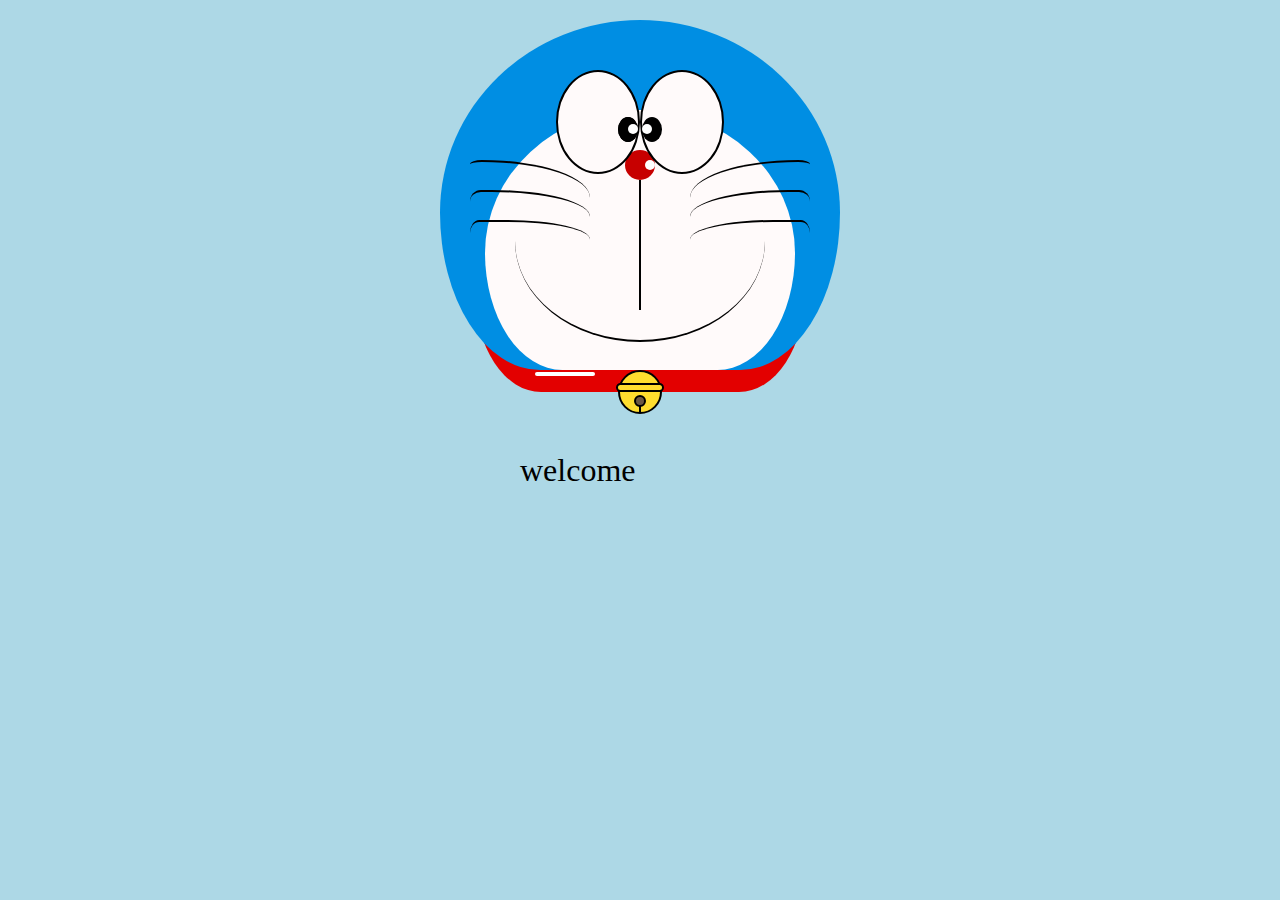
<file: index.html>
<!DOCTYPE html>
<html>
<head>
    <meta http-equiv="Content-Type" content="text/html; charset=utf-8"/>
    <!--网站图标-->
    <link rel="icon" href="home/icon/doraemon2.jpg" type="image/x-icon"/>
    <!--哆啦A梦样式-->
    <link rel="stylesheet" type="text/css" href="home/css/doraemon1.css">

    <title>哆啦A梦没有毛</title>
</head>

<body>
<!-- 哆啦A梦 -->
<div class="doa">
    <!-- 头 -->
    <div class="head">
        <div class="face">
            <div>
                <div>
                    <div></div>
                </div>
                <div>
                    <div></div>
                </div>
            </div>
            <div>
                <div>
                    <div></div>
                </div>
            </div>
        </div>
        <div class="nose">
            <div></div>
        </div>
        <div class="nose1"></div>
    </div>
    <!-- 嘴 -->
    <div class="mouth">
        <div></div>
        <div></div>
    </div>
    <!-- 脖 -->
    <div class="neck">
        <div></div>
        <div></div>
        <div></div>
        <div></div>
    </div>
    <!-- 胡须 -->
    <div class="beard">
        <div class="left">
            <div></div>
            <div></div>
            <div></div>
        </div>
        <div class="right">
            <div></div>
            <div></div>
            <div></div>
        </div>
        <span></span>
    </div>
</div>
<p style="font-size:xx-large;margin-left: 520px" >welcome</p>

</body>
</html>
</file>
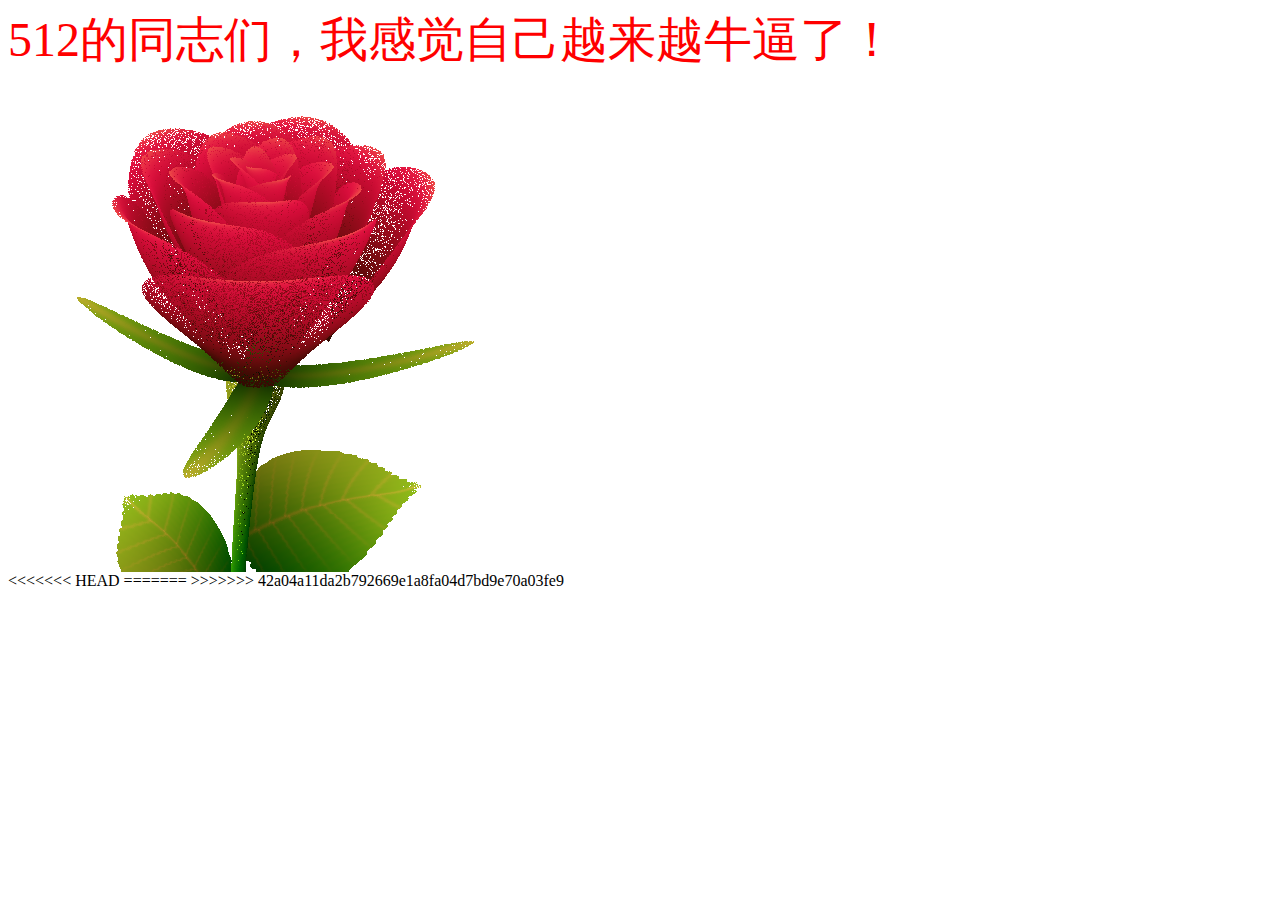
<file: 512.html>
<html><head>  
<title>512</title>  
<meta charset="utf-8" />   
</head>  
<body>
 <font size="18" color="red">512的同志们，我感觉自己越来越牛逼了！</font><br/>
<canvas id="c"></canvas>  
<script>  
var b = document.body;  
var c = document.getElementsByTagName('canvas')[0];  
var a = c.getContext('2d');  
document.body.clientWidth;   
</script>  
<script>  
with(m=Math)C=cos,S=sin,P=pow,R=random;c.width=c.height=f=500;h=-250;function p(a,b,c){if(c>60)return[S(a*7)*(13+5/(.2+P(b*4,4)))-S(b)*50,b*f+50,625+C(a*7)*(13+5/(.2+P(b*4,4)))+b*400,a*1-b/2,a];A=a*2-1;B=b*2-1;if(A*A+B*B<1){if(c>37){n=(j=c&1)?6:4;o=.5/(a+.01)+C(b*125)*3-a*300;w=b*h;return[o*C(n)+w*S(n)+j*610-390,o*S(n)-w*C(n)+550-j*350,1180+C(B+A)*99-j*300,.4-a*.1+P(1-B*B,-h*6)*.15-a*b*.4+C(a+b)/5+P(C((o*(a+1)+(B>0?w:-w))/25),30)*.1*(1-B*B),o/1e3+.7-o*w*3e-6]}if(c>32){c=c*1.16-.15;o=a*45-20;w=b*b*h;z=o*S(c)+w*C(c)+620;return[o*C(c)-w*S(c),28+C(B*.5)*99-b*b*b*60-z/2-h,z,(b*b*.3+P((1-(A*A)),7)*.15+.3)*b,b*.7]}o=A*(2-b)*(80-c*2);w=99-C(A)*120-C(b)*(-h-c*4.9)+C(P(1-b,7))*50+c*2;z=o*S(c)+w*C(c)+700;return[o*C(c)-w*S(c),B*99-C(P(b, 7))*50-c/3-z/1.35+450,z,(1-b/1.2)*.9+a*.1, P((1-b),20)/4+.05]}}setInterval('for(i=0;i<1e4;i++)if(s=p(R(),R(),i%46/.74)){z=s[2];x=~~(s[0]*f/z-h);y=~~(s[1]*f/z-h);if(!m[q=y*f+x]|m[q]>z)m[q]=z,a.fillStyle="rgb("+~(s[3]*h)+","+~(s[4]*h)+","+~(s[3]*s[3]*-80)+")",a.fillRect(x,y,1,1)}',0)  
</script>  
<br/>  

<<<<<<< HEAD
</body></html>  
=======
</body></html>  
>>>>>>> 42a04a11da2b792669e1a8fa04d7bd9e70a03fe9
</file>
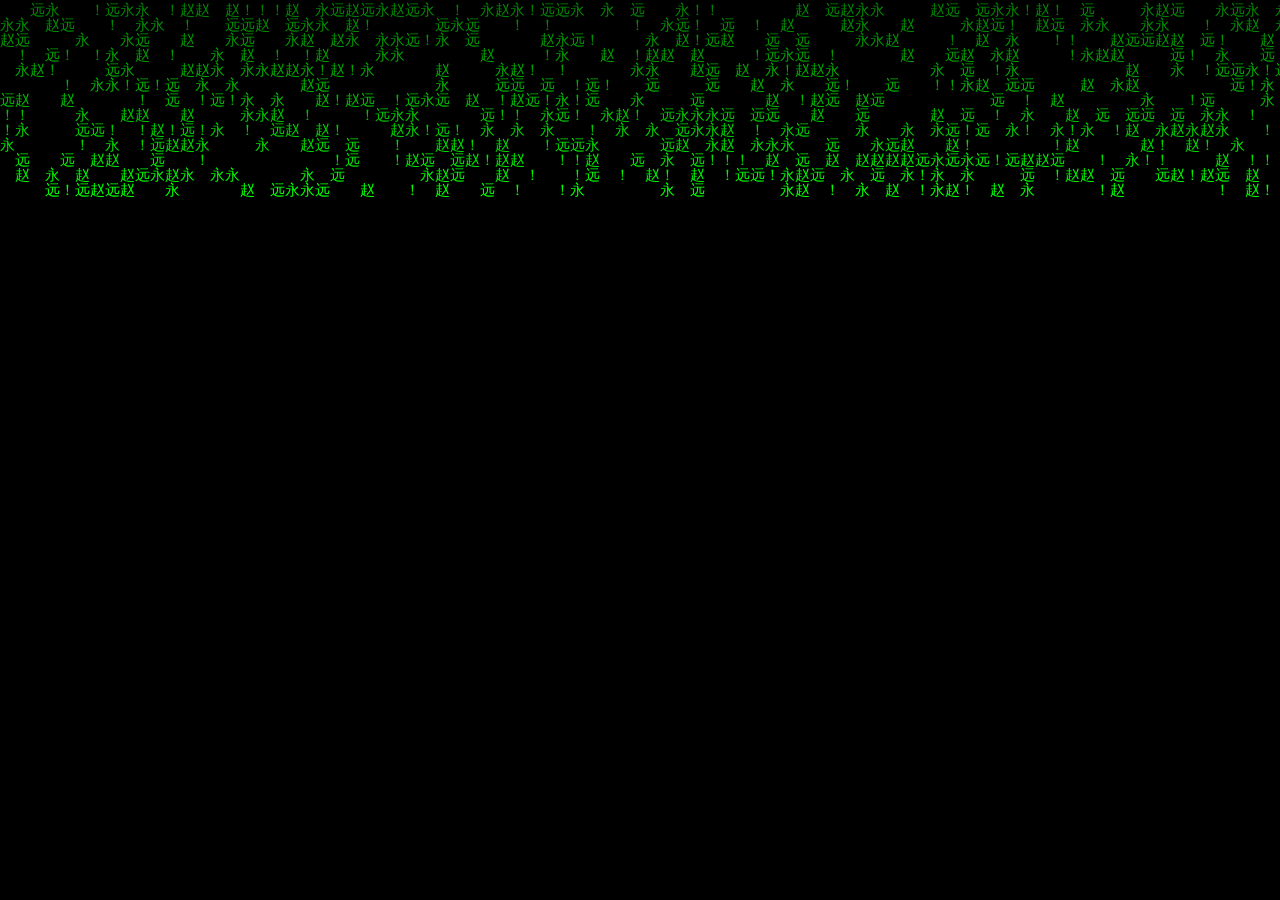
<file: matrix.html>
<!DOCTYPE html>
<head>
<meta http-equiv="Content-Type" content="text/html; charset=utf-8" />
<title>My First WebSite</title>
<style type="text/css">  
/*basic reset*/  
* {margin: 0; padding: 0;}  
/*adding a black bg to the body to make things clearer*/  
body {background: black;}  
canvas {display: block;}  
</style>  
  
</head>  
<body>  
  
<canvas id="c"></canvas>  
  
<script type="text/javascript">  
    var c = document.getElementById("c");  
    var ctx = c.getContext("2d");  
  
    //making the canvas full screen  
    c.height = window.innerHeight;  
    c.width = window.innerWidth;  
  
    //chinese characters - taken from the unicode charset  
    var chinese = "赵  永  远！";  
    //converting the string into an array of single characters  
    chinese = chinese.split("");  
  
    var font_size = 15;  
    var columns = c.width / font_size; //number of columns for the rain  
    //an array of drops - one per column  
    var drops = [];  
    //x below is the x coordinate  
    //1 = y co-ordinate of the drop(same for every drop initially)  
    for (var x = 0; x < columns; x++)  
        drops[x] = 1;  
  
    //drawing the characters  
    function draw() {  
        //Black BG for the canvas  
        //translucent BG to show trail  
        ctx.fillStyle = "rgba(0, 0, 0, 0.05)";  
        ctx.fillRect(0, 0, c.width, c.height);  
  
        ctx.fillStyle = "#0F0"; //green text  
        ctx.font = font_size + "px arial";  
        //looping over drops  
        for (var i = 0; i < drops.length; i++) {  
            //a random chinese character to print  
            var text = chinese[Math.floor(Math.random() * chinese.length)];  
            //x = i*font_size, y = value of drops[i]*font_size  
            ctx.fillText(text, i * font_size, drops[i] * font_size);  
  
            //sending the drop back to the top randomly after it has crossed the screen  
            //adding a randomness to the reset to make the drops scattered on the Y axis  
            if (drops[i] * font_size > c.height && Math.random() > 0.975)  
                drops[i] = 0;  
  
            //incrementing Y coordinate  
            drops[i]++;  
        }  
    }  
  
    setInterval(draw, 50);  
</script>  
  
</body>  
</html>
</file>
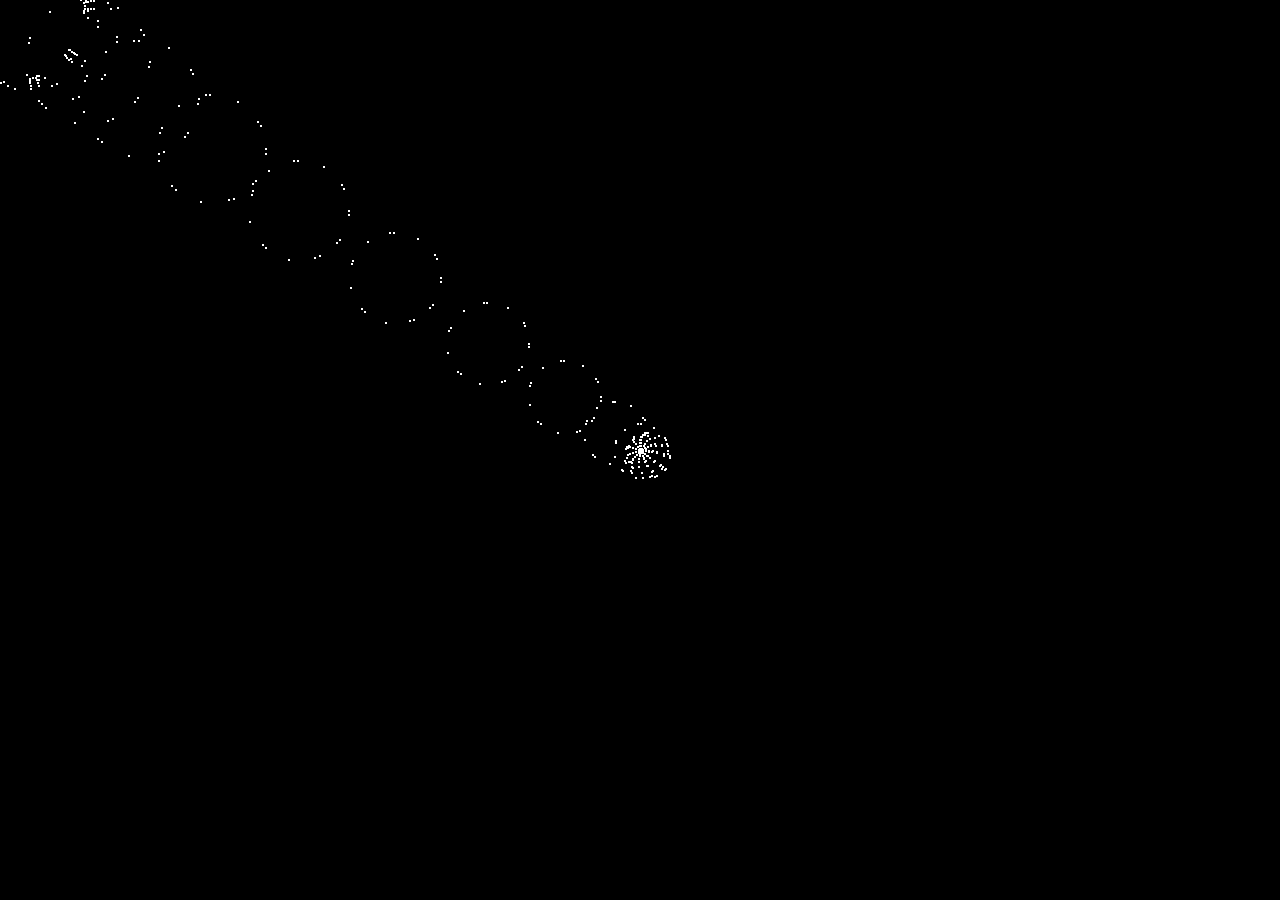
<file: test2.html>
<html>
    <head>
    <title>一款javascript写的漂亮的鼠标跟随效果丨芯晴网页特效丨CsrCode.Cn</title>
    <style type="text/css">
    html {
    overflow: hidden;
    }
    body {
    position: absolute;
    height: 100%;
    width: 100%;
    margin:0;
    padding:0;
    }
    #screen {
    background:#000;
    position: absolute;
    width: 100%;
    height: 100%;
    }
    #screen span {
    background: #fff;
    font-size: 0;
    overflow: hidden;
    width: 2px;
    height: 2px;
    }
    </style>
    <script type="text/javascript">
    var Follow = function () {
    var $ = function (i) {return document.getElementById(i)},
    addEvent = function (o, e, f) {o.addEventListener ? o.addEventListener(e, f, false) : o.attachEvent('on'+e, function(){f.call(o)})},
    OBJ = [], sp, rs, N = 0, m;
    var init = function (id, config) {
    this.config = config || {};
    this.obj = $(id);
    sp = this.config.speed || 4;
    rs = this.config.animR || 1;
    m = {x: $(id).offsetWidth * .5, y: $(id).offsetHeight * .5};
    this.setXY();
    this.start();
    }
    init.prototype = {
    setXY : function () {
    var _this = this;
    addEvent(this.obj, 'mousemove', function (e) {
    e = e || window.event;
    m.x = e.clientX;
    m.y = e.clientY;
    })
    },
    start : function () {
    var k = 180 / Math.PI, OO, o, _this = this, fn = this.config.fn;
    OBJ[N++] = OO = new CObj(null, 0, 0);
    for(var i=0;i<360;i+=20){
    var O = OO;
    for(var j=10; j<35; j+=1){
    var x = fn(i, j).x,
    y = fn(i, j).y;
    OBJ[N++] = o = new CObj(O , x, y);
    O = o;
    }
    }
    setInterval(function() {
    for (var i = 0; i < N; i++) OBJ[i].run();
    }, 16);
    }
    }
    var CObj = function (p, cx, cy) {
    var obj = document.createElement("span");
    this.css = obj.style;
    this.css.position = "absolute";
    this.css.left = "-1000px";
    this.css.zIndex = 1000 - N;
    document.getElementById("screen").appendChild(obj);
    this.ddx = 0;
    this.ddy = 0;
    this.PX = 0;
    this.PY = 0;
    this.x = 0;
    this.y = 0;
    this.x0 = 0;
    this.y0 = 0;
    this.cx = cx;
    this.cy = cy;
    this.parent = p;
    }
    CObj.prototype.run = function () {
    if (!this.parent) {
    this.x0 = m.x;
    this.y0 = m.y;
    } else {
    this.x0 = this.parent.x;
    this.y0 = this.parent.y;
    }
    this.x = this.PX += (this.ddx += ((this.x0 - this.PX - this.ddx) + this.cx) / rs) / sp;
    this.y = this.PY += (this.ddy += ((this.y0 - this.PY - this.ddy) + this.cy) / rs) / sp;
    this.css.left = Math.round(this.x) + 'px';
    this.css.top = Math.round(this.y) + 'px';
    }
    return init;
    }();
    </script></head>
    <body>
    <div id="screen"></div>
    <script type="text/javascript">
    new Follow('screen', {speed: 4,
    animR : 2,
    fn : function (i, j) {
    return {
    x : j/4*Math.cos(i),
    y : j/4*Math.sin(i)
    }
    }})
    </script></body>
    </html>
    <p align="center"><font color=skyblue>本特效由 <a href="http://www.CsrCode.cn" target="_blank">芯晴网页特效</a>丨CsrCode.Cn 收集于互联网，只为兴趣与学习交流，不作商业用途。来源：源码爱好者</font></p>
</file>
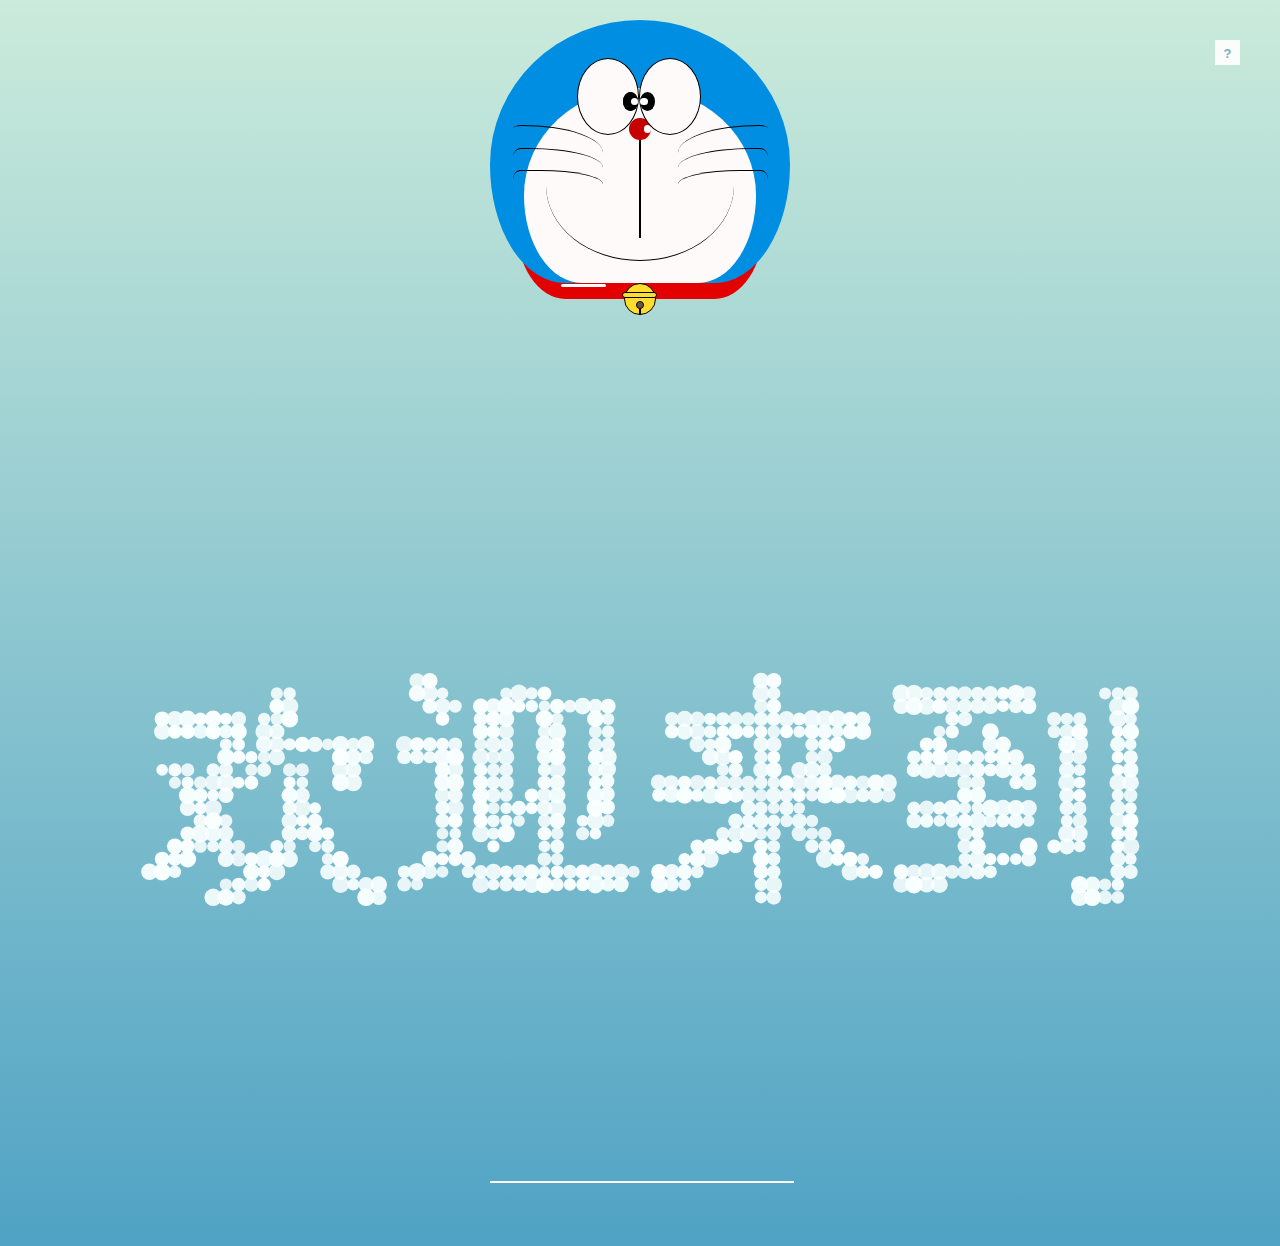
<file: test/test.html>
<!DOCTYPE html>
<html>

<head>

    <meta charset="UTF-8">

    <link rel="stylesheet" href="css/liziwenzi_normalize.css">

    <link rel="stylesheet" href="css/liziwenzi_style.css" media="screen" type="text/css"/>
    <!--哆啦A梦样式-->
    <link rel="stylesheet" type="text/css" href="css/doraemon1.css">

    <title>Welcome</title>

</head>

<body>
<!-- 哆啦A梦 -->
<div class="doa">
    <!-- 头 -->
    <div class="head">
        <div class="face">
            <div>
                <div>
                    <div></div>
                </div>
                <div>
                    <div></div>
                </div>
            </div>
            <div>
                <div>
                    <div></div>
                </div>
            </div>
        </div>
        <div class="nose">
            <div></div>
        </div>
        <div class="nose1"></div>
    </div>
    <!-- 嘴 -->
    <div class="mouth">
        <div></div>
        <div></div>
    </div>
    <!-- 脖 -->
    <div class="neck">
        <div></div>
        <div></div>
        <div></div>
        <div></div>
    </div>
    <!-- 胡须 -->
    <div class="beard">
        <div class="left">
            <div></div>
            <div></div>
            <div></div>
        </div>
        <div class="right">
            <div></div>
            <div></div>
            <div></div>
        </div>
        <span></span>
    </div>
</div>

<canvas class="canvas"></canvas>

<div class="help">?</div>

<div class="ui">
    <input class="ui-input" type="text"/>
    <span class="ui-return"></span>
</div>

<div class="overlay">
    <div class="tabs">
        <div class="tabs-labels"><span class="tabs-label">Commands</span><span class="tabs-label">Info</span><span
                class="tabs-label">Share</span></div>

        <div class="tabs-panels">
            <ul class="tabs-panel commands">
                <li class="commands-item"><span class="commands-item-title">Text</span><span class="commands-item-info"
                                                                                             data-demo="Hello :)">Type anything</span><span
                        class="commands-item-action">Demo</span></li>
                <li class="commands-item"><span class="commands-item-title">Countdown</span><span
                        class="commands-item-info" data-demo="#countdown 10">#countdown<span class="commands-item-mode">number</span></span><span
                        class="commands-item-action">Demo</span></li>
                <li class="commands-item"><span class="commands-item-title">Time</span><span class="commands-item-info"
                                                                                             data-demo="#time">#time</span><span
                        class="commands-item-action">Demo</span></li>
                <li class="commands-item"><span class="commands-item-title">Rectangle</span><span
                        class="commands-item-info" data-demo="#rectangle 30x15">#rectangle<span
                        class="commands-item-mode">width x height</span></span><span
                        class="commands-item-action">Demo</span></li>
                <li class="commands-item"><span class="commands-item-title">Circle</span><span
                        class="commands-item-info" data-demo="#circle 25">#circle<span class="commands-item-mode">diameter</span></span><span
                        class="commands-item-action">Demo</span></li>

                <li class="commands-item commands-item--gap"><span class="commands-item-title">Animate</span><span
                        class="commands-item-info" data-demo="The time is|#time|#countdown 3|#icon thumbs-up"><span
                        class="commands-item-mode">command1</span>&nbsp;|<span
                        class="commands-item-mode">command2</span></span><span class="commands-item-action">Demo</span>
                </li>
            </ul>

            <div class="tabs-panel ui-details">
                <div class="ui-details-content">
                    <h1>Shape Shifter</h1>
                    <p>
                        An experiment by <a href="//www.kennethcachia.com" target="_blank">Kenneth Cachia<a/>.<br/>
                        <a href="//fortawesome.github.io/Font-Awesome/#icons-new" target="_blank">Font Awesome</a> is
                        being used to render all #icons.
                    </p>

                    <br/>
                    <p>Visit <a href="http://www.kennethcachia.com/shape-shifter/?a=#icon thumbs-up" target="_blank">Shape
                        Shifter</a> to use icons.</p>
                </div>
            </div>

            <div class="tabs-panel ui-share">
                <div class="ui-share-content">
                    <h1>Sharing</h1>
                    <p>Simply add <em>?a=</em> to the current URL to share any static or animated text. Examples:</p>
                    <p>
                        <a href="http://www.kennethcachia.com/shape-shifter?a=Hello" target="_blank">www.kennethcachia.com/shape-shifter?a=Hello</a><br/>
                        <a href="http://www.kennethcachia.com/shape-shifter?a=Hello|#countdown 3" target="_blank">www.kennethcachia.com/shape-shifter?a=Hello|#countdown
                            3</a>
                    </p>
                </div>
            </div>
        </div>
    </div>
</div>

<script src="js/liziwenzi.js"></script>

</body>

</html>
</file>
<file: home/css/doraemon1.css>
body {
    margin: 0;
    background: lightblue;
}

/*哆啦A梦*/


.doa {
    position: relative;
    top: 20px;
}

.head {
    margin: 0 auto;
    width: 400px;
    height: 350px;
    background: #008ee3;
    position: relative;
    border-radius: 50% 50% 25% 25% / 55% 55% 45% 45%;
}

.head:hover .face > div:first-child div {
    left: 0px;
    transition: all 1s;
}

.head:hover .face > div:first-child div div {
    left: 0px;
    transition: all 1s;
}

.head:hover {

}

.face {
    width: 310px;
    height: 260px;
    background: snow;
    border-radius: 50% 50% 25% 25% / 55% 55% 45% 45%;
    position: relative;
    top: 90px;
    left: 45px;
}

/*左眼眶*/
.face > div:first-child {
    width: 80px;
    height: 100px;
    border-radius: 50%;
    border: 2px #000 solid;
    background: snow;
    float: left;
    position: relative;
    top: -40px;
    left: 71px;
    z-index: 50;
}

/*右眼眶*/
.face > div:last-child {
    width: 80px;
    height: 100px;
    border-radius: 50%;
    border: 2px #000 solid;
    background: snow;
    float: left;
    position: relative;
    top: -40px;
    left: 71px;
    z-index: 50;
}

/*左眼珠1*/
.face > div:first-child div {
    width: 20px;
    height: 25px;
    background: #000;
    border-radius: 50%;
    position: absolute;
    top: 45px;
    left: 60px;
}

/*左瞳孔*/
.face > div:first-child div div {
    width: 10px;
    height: 10px;
    background: #ffffff;
    border-radius: 50%;
    position: absolute;
    top: 7px;
    left: 10px;
}

/*右眼珠*/
.face > div:last-child div {
    width: 20px;
    height: 25px;
    background: #000;
    border-radius: 50%;
    position: absolute;
    top: 45px;
}

/*右瞳孔*/
.face > div:last-child div div {
    width: 10px;
    height: 10px;
    background: #ffffff;
    border-radius: 50%;
    position: absolute;
    top: 7px;
}

.nose {
    width: 30px;
    height: 30px;
    border-radius: 50%;
    background: #c70000;
    position: absolute;
    top: 130px;
    left: 50%;
    margin-left: -15px;
    z-index: 10;
}

.nose div {
    width: 10px;
    height: 10px;
    border-radius: 50%;
    position: absolute;
    background: #ffffff;
    top: 10px;
    margin-left: 20px;
    z-index: 10;
}

.nose1 {
    width: 2px;
    height: 130px;
    background: #000;
    position: absolute;
    top: 160px;
    left: 50%;
    margin-left: -1px;
    z-index: 10;
}

.mouth {
    width: 250px;
    height: 200px;
    border-radius: 50%;
    background: snow;
    border-bottom: 2px #000 solid;
    margin: -230px auto;
    position: relative;
}

.mouth div:first-child {
    width: 82px;
    height: 2px;
    background: #000;
    position: absolute;
    z-index: 1000;
    top: -25px;
    left: 6px;
    display: none;
}

.mouth div:nth-child(2) {
    width: 82px;
    height: 2px;
    background: #000;
    position: absolute;
    z-index: 1000;
    top: -25px;
    left: 90px;
    display: none;
}

.mouth:hover {
    border-radius: 0;
    width: 180px;
    height: 200px;
}

.mouth:hover div:first-child, .mouth:hover div:nth-child(2) {
    display: block;
}

.neck {
    width: 330px;
    height: 200px;
    border-radius: 50% 50% 20% 20% / 50% 50% 50% 50%;
    background: #e30000;
    margin: 80px auto;
    z-index: 100;
}

.neck div:first-child {
    border: 2px #000 solid;
    border-radius: 50%;
    width: 40px;
    height: 40px;
    background: #ffdd2e;
    position: absolute;
    top: 350px;
    left: 50%;
    margin-left: -22px;
    transition: all 1s;
}

.neck div:nth-child(2) {
    border: 2px #000 solid;
    width: 44px;
    height: 5px;
    background: #ffdd2e;
    position: absolute;
    left: 50%;
    margin-left: -24px;
    top: 363px;
    border-radius: 5px;
    transition: all 1s;
}

.neck div:nth-child(3) {
    width: 8px;
    height: 8px;
    border: 2px #000 solid;
    position: absolute;
    background: #6c5844;
    border-radius: 50%;
    left: 50%;
    margin-left: -6px;
    top: 375px;
    transition: all 1s;
}

.neck div:nth-child(4) {
    width: 2px;
    height: 8px;
    background: #000;
    position: absolute;
    left: 50%;
    margin-left: -1px;
    top: 385px;
    transition: all 1s;
}

.neck:hover div:first-child {
    width: 60px;
    height: 60px;
    left: 50%;
    margin-left: -30px;
}

.neck:hover div:nth-child(2) {
    width: 66px;
    height: 7.5px;
    left: 50%;
    margin-left: -33px;
}

.neck:hover div:nth-child(3) {
    width: 12px;
    height: 12px;
    left: 50%;
    margin-left: -6px;
    top: 385px;
}

.neck:hover div:nth-child(4) {
    width: 2px;
    height: 12px;
    left: 50%;
    margin-left: 1px;
    top: 400px;
}

.beard .left div:first-child {
    width: 120px;
    height: 40px;
    border-top: 2px #000 solid;
    border-radius: 10% 90% 10% 90% / 10% 90% 10% 90%;
    position: absolute;
    left: 50%;
    top: 140px;
    margin-left: -170px;
    z-index: 100;
}

.beard .left div:nth-child(2) {
    width: 120px;
    height: 40px;
    border-top: 2px #000 solid;
    border-radius: 10% 90% 10% 90% / 30% 70% 40% 60%;
    position: absolute;
    left: 50%;
    top: 170px;
    margin-left: -170px;
    z-index: 100;
}

.beard .left div:last-child {
    width: 120px;
    height: 40px;
    border-top: 2px #000 solid;
    border-radius: 10% 90% 10% 90% / 40% 60% 10% 90%;
    position: absolute;
    left: 50%;
    top: 200px;
    margin-left: -170px;
    z-index: 100;
}

.beard .right div:first-child {
    width: 120px;
    height: 40px;
    border-top: 2px #000 solid;
    border-radius: 90% 10% 90% 10% / 90% 10% 90% 10%;
    position: absolute;
    left: 50%;
    top: 140px;
    margin-left: 50px;
    z-index: 100;
}

.beard .right div:nth-child(2) {
    width: 120px;
    height: 40px;
    border-top: 2px #000 solid;
    border-radius: 90% 10% 90% 10% / 70% 30% 60% 40%;
    position: absolute;
    left: 50%;
    top: 170px;
    margin-left: 50px;
    z-index: 100;
}

.beard .right div:last-child {
    width: 120px;
    height: 40px;
    border-top: 2px #000 solid;
    border-radius: 90% 10% 90% 10% / 60% 40% 90% 10%;
    position: absolute;
    left: 50%;
    top: 200px;
    margin-left: 50px;
    z-index: 100;
}

.beard span {
    display: block;
    width: 60px;
    height: 3.5px;
    background: #ffffff;
    border-radius: 4px;
    position: absolute;
    top: 352px;
    left: 50%;
    margin-left: -105px;
}
</file>
<file: test/css/liziwenzi_style.css>
body {
  font-family: "Avenir", "Helvetica Neue", Helvetica, Arial, sans-serif;
  background: #79a8ae;
  color: #666;
  font-size: 16px;
  line-height: 1.5em;
}

h1 {
  color: #111;
  margin: 0 0 12px 0;
  font-size: 24px;
  line-height: 1.5em;
}

p {
  margin: 0 0 10x 0;
}

a {
  color: #888;
  text-decoration: none;
  border-bottom: 1px solid #ccc;
}

a:hover {
  border-bottom-color: #888;
}

body,
.overlay {
  -webkit-perspective: 1000;
  -webkit-perspective-origin-y: 25%;
}

.body--ready {
  /* Ideas
  background: -webkit-linear-gradient(top, #e2b986 -10%, #241c35 140%);
  background: -webkit-linear-gradient(top, #c97369 -40%, #241c35 130%);
  background: -webkit-linear-gradient(top, #fac4c4 -10%, #606386 140%);
  background: -webkit-linear-gradient(top, #519ab0 0%, #414A6D 110%);
  background: -webkit-linear-gradient(top, rgb(129, 0, 170) 0%, rgb(43, 4, 114) 110%);
  background: -webkit-linear-gradient(top, rgb(163, 235, 189) 0%, rgb(16, 93, 145) 110%);
  background: -webkit-linear-gradient(top, rgb(165, 103, 189) 0%, rgb(75, 233, 214) 120%);
  */

  background: -webkit-linear-gradient(top, rgb(203, 235, 219) 0%, rgb(55, 148, 192) 120%);
  background: -moz-linear-gradient(top, rgb(203, 235, 219) 0%, rgb(55, 148, 192) 120%);
  background: -o-linear-gradient(top, rgb(203, 235, 219) 0%, rgb(55, 148, 192) 120%);
  background: -ms-linear-gradient(top, rgb(203, 235, 219) 0%, rgb(55, 148, 192) 120%);
  background: linear-gradient(top, rgb(203, 235, 219) 0%, rgb(55, 148, 192) 120%);
}

.body--ready .overlay {
  -webkit-transition: -webkit-transform 0.7s cubic-bezier(0.694, 0.0482, 0.335, 1),
                      opacity 0.7s cubic-bezier(0.694, 0.0482, 0.335, 1);
  -moz-transition: -moz-transform 0.7s cubic-bezier(0.694, 0.0482, 0.335, 1),
                      opacity 0.7s cubic-bezier(0.694, 0.0482, 0.335, 1);
  -ms-transition: -ms-transform 0.7s cubic-bezier(0.694, 0.0482, 0.335, 1),
                      opacity 0.7s cubic-bezier(0.694, 0.0482, 0.335, 1);
  -o-transition: -o-transform 0.7s cubic-bezier(0.694, 0.0482, 0.335, 1),
                      opacity 0.7s cubic-bezier(0.694, 0.0482, 0.335, 1);
  transition: transform 0.7s cubic-bezier(0.694, 0.0482, 0.335, 1),
                      opacity 0.7s cubic-bezier(0.694, 0.0482, 0.335, 1);
}


.ui {
  position: absolute;
  left: 50%;
  bottom: 5%;
  width: 300px;
  margin-left: -150px;
}

.ui-input {
  width: 100%;
  height: 50px;
  background: none;
  font-size: 24px;
  font-weight: bold;
  color: #fff;
  text-align: center;
  border: none;
  border-bottom: 2px solid white;
}

.ui-input:focus {
  outline: none;
  border: none;
  border-bottom: 2px solid white;
}

.ui-return {
  display: none;
  position: absolute;
  top: 20px;
  right: 0;
  padding: 3px 2px 0 2px;
  font-size: 10px;
  line-height: 10px;
  color: #fff;
  border: 1px solid #fff;
}

.ui--enter .ui-return {
  display: block;
}

.ui--wide {
  width: 76%;
  margin-left: 12%;
  left: 0;
}

.ui--wide .ui-return {
  right: -20px;
}

.help {
  position: absolute;
  top: 40px;
  right: 40px;
  width: 25px;
  height: 25px;
  text-align: center;
  font-size: 13px;
  line-height: 27px;
  font-weight: bold;
  cursor: pointer;
  background: #fff;
  color: #79a8ae;
  opacity: .9;

  -webkit-transition: opacity 0.1s cubic-bezier(0.694, 0.0482, 0.335, 1);
  -moz-transition: opacity 0.1s cubic-bezier(0.694, 0.0482, 0.335, 1);
  -ms-transition: opacity 0.1s cubic-bezier(0.694, 0.0482, 0.335, 1);
  -o-transition: opacity 0.1s cubic-bezier(0.694, 0.0482, 0.335, 1);
  transition: opacity 0.1s cubic-bezier(0.694, 0.0482, 0.335, 1);
}

.help:hover {
  opacity: 1;
}

.overlay {
  position: absolute;
  top: 50%;
  left: 50%;
  width: 550px;
  height: 490px;
  margin: -260px 0 0 -275px;
  opacity: 0;

  -webkit-transform: rotateY(90deg);
  -moz-transform: rotateY(90deg);
  -ms-transform: rotateY(90deg);
  -o-transform: rotateY(90deg);
  transform: rotateY(90deg);
}

.overlay--visible {
  opacity: 1;

  -webkit-transform: rotateY(0);
  -moz-transform: rotateY(0);
  -ms-transform: rotateY(0);
  -o-transform: rotateY(0);
  transform: rotateY(0);
}

.ui-share,
.ui-details {
  opacity: .9;
  background: #fff;
  z-index: 2;
}

.ui-details-content,
.ui-share-content {
  padding: 100px 50px;
}

.commands {
  margin: 0;
  padding: 0;
  list-style: none;
  cursor: pointer;
}

.commands-item {
  font-size: 12px;
  line-height: 22px;
  font-weight: bold;
  text-transform: uppercase;
  letter-spacing: 1px;
  padding: 20px;
  background: #fff;
  margin-top: 1px;
  color: #333;
  opacity: .9;

  -webkit-transition: -webkit-transform 0.7s cubic-bezier(0.694, 0.0482, 0.335, 1),
                      opacity 0.1s cubic-bezier(0.694, 0.0482, 0.335, 1);
  -moz-transition: -moz-transform 0.1s cubic-bezier(0.694, 0.0482, 0.335, 1),
                      opacity 0.1s cubic-bezier(0.694, 0.0482, 0.335, 1);
  -ms-transition: -ms-transform 0.1s cubic-bezier(0.694, 0.0482, 0.335, 1),
                      opacity 0.1s cubic-bezier(0.694, 0.0482, 0.335, 1);
  -o-transition: -o-transform 0.1s cubic-bezier(0.694, 0.0482, 0.335, 1),
                      opacity 0.1s cubic-bezier(0.694, 0.0482, 0.335, 1);
  transition: transform 0.1s cubic-bezier(0.694, 0.0482, 0.335, 1),
                      opacity 0.1s cubic-bezier(0.694, 0.0482, 0.335, 1);
}

.commands-item--gap {
  margin-top: 9px;
}

.commands-item:hover {
  opacity: 1;
}

.commands-item:hover .commands-item-action {
  background: #333;
}

.commands-item a {
  display: inline-block;
}

.commands-item-mode {
  display: inline-block;
  margin-left: 3px;
  font-style: italic;
  color: #ccc;
}

.commands-item-title {
  display: inline-block;
  width: 150px;
}

.commands-item-info {
  display: inline-block;
  width: 300px;
  font-size: 14px;
  text-transform: none;
  letter-spacing: 0;
  font-weight: normal;
  color: #aaa;
}

.commands-item-action {
  display: inline-block;
  float: right;
  margin-top: 3px;
  text-transform: uppercase;
  font-size: 10px;
  line-height: 10px;
  color: #fff;
  background: #90c9d1;
  padding: 5px 10px 4px 10px;
  border-radius: 3px;
}

.commands-item:first-child {
  margin-top: 0;
}

.twitter-share {
  position: absolute;
  top: 4px;
  right: 20px;
}


.tabs-labels {
  margin-bottom: 9px;
}

.tabs-label {
  display: inline-block;
  background: #fff;
  padding: 10px 20px;
  font-size: 12px;
  line-height: 22px;
  font-weight: bold;
  text-transform: uppercase;
  letter-spacing: 1px;
  color: #333;
  opacity: .5;
  cursor: pointer;
  margin-right: 2px;

  -webkit-transition: opacity 0.1s cubic-bezier(0.694, 0.0482, 0.335, 1);
  -moz-transition: opacity 0.1s cubic-bezier(0.694, 0.0482, 0.335, 1);
  -ms-transition: opacity 0.1s cubic-bezier(0.694, 0.0482, 0.335, 1);
  -o-transition: opacity 0.1s cubic-bezier(0.694, 0.0482, 0.335, 1);
  transition: opacity 0.1s cubic-bezier(0.694, 0.0482, 0.335, 1);
}

.tabs-label:hover {
  opacity: .9;
}

.tabs-label--active {
  opacity: .9;
}

.tabs-panel {
  display: none;
}

.tabs-panel--active {
  display: block;
}

.tab-panel {
  position: absolute;
  top: 0;
  left: 0;
  width: 100%;
}

.touch .ui-input {
  display: none;
}
</file>
<file: test/css/doraemon1.css>
/*哆啦A梦*/

.doa {
    position: relative;
    top: 20px;
}

.head {
    margin: 0 auto;
    width: 300px;
    height: 262.5px;
    background: #008ee3;
    position: relative;
    border-radius: 50% 50% 25% 25% / 55% 55% 45% 45%;
}

.head:hover .face > div:first-child div {
    left: 0px;
    transition: all 1s;
}

.head:hover .face > div:first-child div div {
    left: 0px;
    transition: all 1s;
}

.head:hover {

}

.face {
    width: 232.5px;
    height: 195px;
    background: snow;
    border-radius: 50% 50% 25% 25% / 55% 55% 45% 45%;
    position: relative;
    top: 67.5px;
    left: 33.75px;
}

/*左眼眶*/
.face > div:first-child {
    width: 60px;
    height: 75px;
    border-radius: 50%;
    border: 1.5px #000 solid;
    background: snow;
    float: left;
    position: relative;
    top: -30px;
    left: 53.25px;
    z-index: 50;
}

/*右眼眶*/
.face > div:last-child {
    width: 60px;
    height: 75px;
    border-radius: 50%;
    border: 1.5px #000 solid;
    background: snow;
    float: left;
    position: relative;
    top: -30px;
    left: 53.25px;
    z-index: 50;
}

/*左眼珠1*/
.face > div:first-child div {
    width: 15px;
    height: 18.75px;
    background: #000;
    border-radius: 50%;
    position: absolute;
    top: 33.75px;
    left: 45px;
}

/*左瞳孔*/
.face > div:first-child div div {
    width: 7.5px;
    height: 7.5px;
    background: #ffffff;
    border-radius: 50%;
    position: absolute;
    top: 5.25px;
    left: 7.5px;
}

/*右眼珠*/
.face > div:last-child div {
    width: 15px;
    height: 18.75px;
    background: #000;
    border-radius: 50%;
    position: absolute;
    top: 33.75px;
}

/*右瞳孔*/
.face > div:last-child div div {
    width: 7.5px;
    height: 7.5px;
    background: #ffffff;
    border-radius: 50%;
    position: absolute;
    top: 5.25px;
}

.nose {
    width: 22.5px;
    height: 22.5px;
    border-radius: 50%;
    background: #c70000;
    position: absolute;
    top: 97.5px;
    left: 50%;
    margin-left: -11.25px;
    z-index: 10;
}

.nose div {
    width: 7.5px;
    height: 7.5px;
    border-radius: 50%;
    position: absolute;
    background: #ffffff;
    top: 7.5px;
    margin-left: 15px;
    z-index: 10;
}

.nose1 {
    width: 1.5px;
    height: 97.5px;
    background: #000;
    position: absolute;
    top: 120px;
    left: 50%;
    margin-left: -0.75px;
    z-index: 10;
}

.mouth {
    width: 187.5px;
    height: 150px;
    border-radius: 50%;
    background: snow;
    border-bottom: 1.5px #000 solid;
    margin: -172.5px auto;
    position: relative;
}

.mouth div:first-child {
    width: 61.5px;
    height: 1.5px;
    background: #000;
    position: absolute;
    z-index: 1000;
    top: -18.75px;
    left: 4.5px;
    display: none;
}

.mouth div:nth-child(2) {
    width: 61.5px;
    height: 1.5px;
    background: #000;
    position: absolute;
    z-index: 1000;
    top: -18.75px;
    left: 67.5px;
    display: none;
}

.mouth:hover {
    border-radius: 0;
    width: 135px;
    height: 150px;
}

.mouth:hover div:first-child, .mouth:hover div:nth-child(2) {
    display: block;
}

.neck {
    width: 247.5px;
    height: 150px;
    border-radius: 50% 50% 20% 20% / 50% 50% 50% 50%;
    background: #e30000;
    margin: 60px auto;
    z-index: 100;
}

.neck div:first-child {
    border: 1.5px #000 solid;
    border-radius: 50%;
    width: 30px;
    height: 30px;
    background: #ffdd2e;
    position: absolute;
    top: 262.5px;
    left: 50%;
    margin-left: -16.5px;
    transition: all 1s;
}

.neck div:nth-child(2) {
    border: 1.5px #000 solid;
    width: 33px;
    height: 3.75px;
    background: #ffdd2e;
    position: absolute;
    left: 50%;
    margin-left: -18px;
    top: 272.25px;
    border-radius: 3.75px;
    transition: all 1s;
}

.neck div:nth-child(3) {
    width: 6px;
    height: 6px;
    border: 1.5px #000 solid;
    position: absolute;
    background: #6c5844;
    border-radius: 50%;
    left: 50%;
    margin-left: -4.5px;
    top: 281.25px;
    transition: all 1s;
}

.neck div:nth-child(4) {
    width: 1.5px;
    height: 6px;
    background: #000;
    position: absolute;
    left: 50%;
    margin-left: -0.75px;
    top: 288.75px;
    transition: all 1s;
}

.neck:hover div:first-child {
    width: 45px;
    height: 45px;
    left: 50%;
    margin-left: -22.5px;
}

.neck:hover div:nth-child(2) {
    width: 49.5px;
    height: 5.625px;
    left: 50%;
    margin-left: -24.75px;
}

.neck:hover div:nth-child(3) {
    width: 9px;
    height: 9px;
    left: 50%;
    margin-left: -4.5px;
    top: 288.75px;
}

.neck:hover div:nth-child(4) {
    width: 1.5px;
    height: 9px;
    left: 50%;
    margin-left: 1.75px;
    top: 300px;
}

.beard .left div:first-child {
    width: 90px;
    height: 30px;
    border-top: 1.5px #000 solid;
    border-radius: 10% 90% 10% 90% / 10% 90% 10% 90%;
    position: absolute;
    left: 50%;
    top: 105px;
    margin-left: -127.5px;
    z-index: 100;
}

.beard .left div:nth-child(2) {
    width: 90px;
    height: 30px;
    border-top: 1.5px #000 solid;
    border-radius: 10% 90% 10% 90% / 30% 70% 40% 60%;
    position: absolute;
    left: 50%;
    top: 127.5px;
    margin-left: -127.5px;
    z-index: 100;
}

.beard .left div:last-child {
    width: 90px;
    height: 30px;
    border-top: 1.5px #000 solid;
    border-radius: 10% 90% 10% 90% / 40% 60% 10% 90%;
    position: absolute;
    left: 50%;
    top: 150px;
    margin-left: -127.5px;
    z-index: 100;
}

.beard .right div:first-child {
    width: 90px;
    height: 30px;
    border-top: 1.5px #000 solid;
    border-radius: 90% 10% 90% 10% / 90% 10% 90% 10%;
    position: absolute;
    left: 50%;
    top: 105px;
    margin-left: 37.5px;
    z-index: 100;
}

.beard .right div:nth-child(2) {
    width: 90px;
    height: 30px;
    border-top: 1.5px #000 solid;
    border-radius: 90% 10% 90% 10% / 70% 30% 60% 40%;
    position: absolute;
    left: 50%;
    top: 127.5px;
    margin-left: 37.5px;
    z-index: 100;
}

.beard .right div:last-child {
    width: 90px;
    height: 30px;
    border-top: 1.5px #000 solid;
    border-radius: 90% 10% 90% 10% / 60% 40% 90% 10%;
    position: absolute;
    left: 50%;
    top: 150px;
    margin-left: 37.5px;
    z-index: 100;
}

.beard span {
    display: block;
    width: 45px;
    height: 2.625px;
    background: #ffffff;
    border-radius: 3px;
    position: absolute;
    top: 264px;
    left: 50%;
    margin-left: -78.75px;
}
</file>
